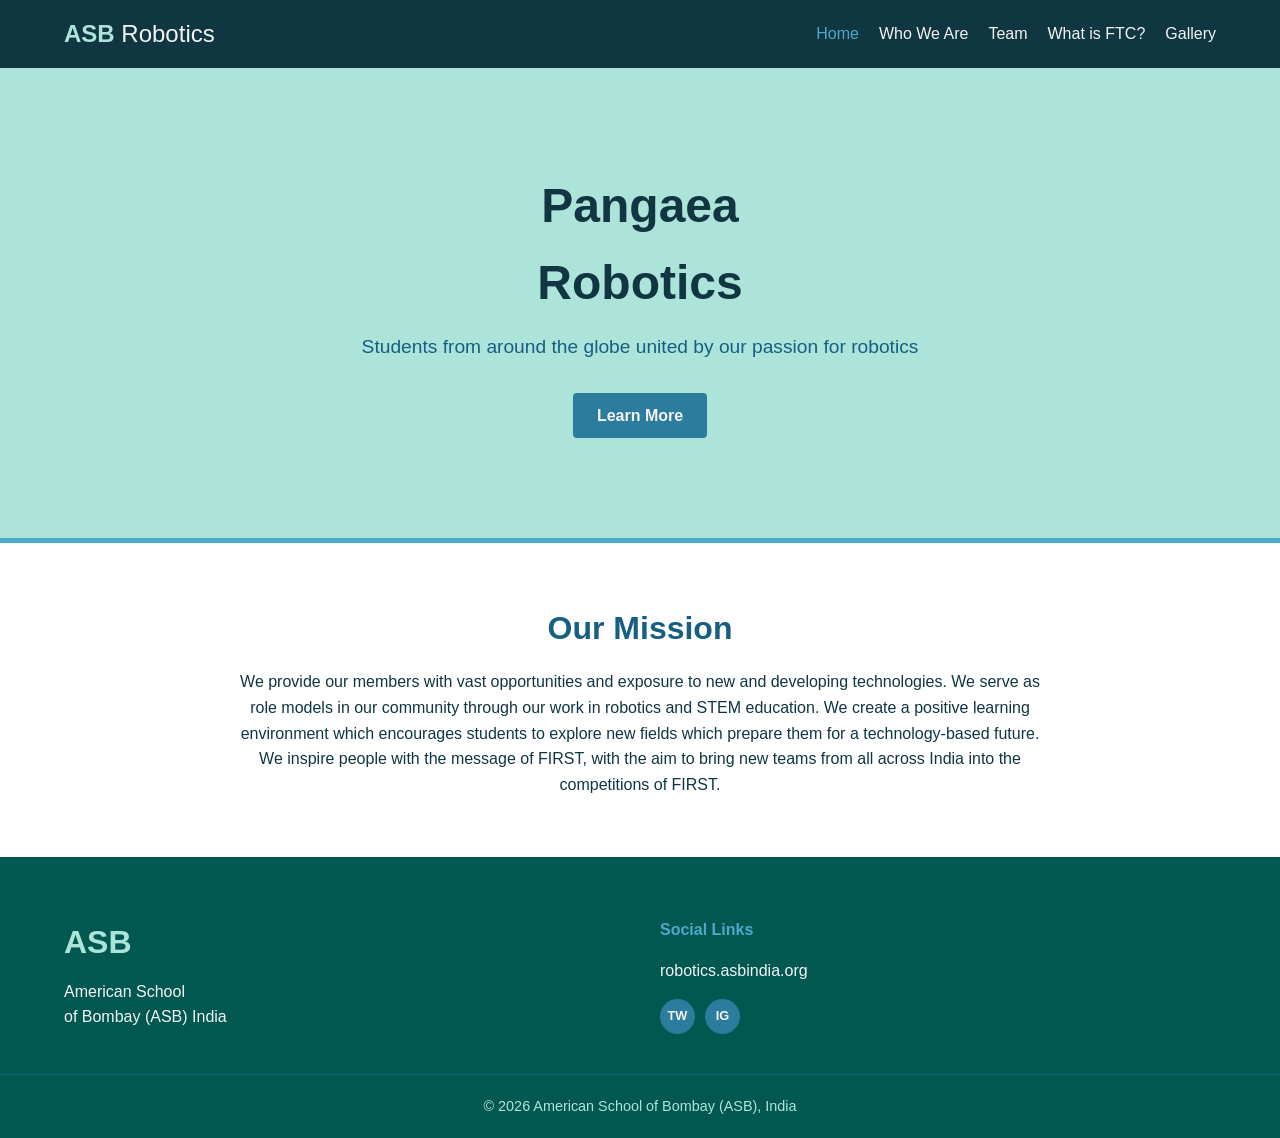
<file: index.html>
<!DOCTYPE html>
<html lang="en">
<head>
    <meta charset="UTF-8">
    <meta name="viewport" content="width=device-width, initial-scale=1.0">
    <title>ASB Robotics - Home</title>
    <link rel="stylesheet" href="style.css">
</head>
<body>

    <header class="main-header">
        <div class="container nav-container">
            <div class="logo">
                <h1>ASB <span>Robotics</span></h1>
            </div>
            <nav>
                <ul class="nav-links">
                    <li><a href="index.html" class="active">Home</a></li>
                    <li><a href="who-we-are.html">Who We Are</a></li>
                    <li><a href="team.html">Team</a></li>
                    <li><a href="what-is-ftc.html">What is FTC?</a></li>
                    <li><a href="gallery.html">Gallery</a></li>
                </ul>
            </nav>
        </div>
    </header>

    <main>
        <section class="hero-home">
            <div class="container">
                <h2>Pangaea<br>Robotics</h2>
                <p>Students from around the globe united by our passion for robotics</p>
                <a href="what-is-ftc.html" class="btn-secondary">Learn More</a>
            </div>
        </section>

        <section class="mission container">
            <h3>Our Mission</h3>
            <p>We provide our members with vast opportunities and exposure to new 
                and developing technologies. We serve as role models in our community through 
                our work in robotics and STEM education. We create a positive learning environment 
                which encourages students to explore new fields which prepare them for a technology-based future. 
                We inspire people with the message of FIRST, with the aim to bring new teams from all across
                 India into the competitions of FIRST.</p>
        </section>
<!-- 
        <section class="news container">
            <h3>Latest News / Updates</h3>
            <div class="news-grid">
                <article class="news-card">
                    <div class="placeholder-img"></div>
                    <h4>Latest News/Update 1</h4>
                    <span class="date">Nov 12, 2024</span>
                    <p>Lorem ipsum dolor sit amet, consectetur adipiscing elit.</p>
                    <a href="#" class="btn-outline">Read More</a>
                </article>
                <article class="news-card">
                    <div class="placeholder-img"></div>
                    <h4>Latest News/Update 2</h4>
                    <span class="date">Nov 15, 2024</span>
                    <p>Lorem ipsum dolor sit amet, consectetur adipiscing elit.</p>
                    <a href="#" class="btn-outline">Read More</a>
                </article>
                <article class="news-card">
                    <div class="placeholder-img"></div>
                    <h4>Latest News/Update 3</h4>
                    <span class="date">Nov 18, 2024</span>
                    <p>Lorem ipsum dolor sit amet, consectetur adipiscing elit.</p>
                    <a href="#" class="btn-outline">Read More</a>
                </article>
                <article class="news-card">
                    <div class="placeholder-img"></div>
                    <h4>Latest News/Update 4</h4>
                    <span class="date">Nov 22, 2024</span>
                    <p>Lorem ipsum dolor sit amet, consectetur adipiscing elit.</p>
                    <a href="#" class="btn-outline">Read More</a>
                </article>
                <article class="news-card">
                    <div class="placeholder-img"></div>
                    <h4>Latest News/Update 5</h4>
                    <span class="date">Nov 28, 2024</span>
                    <p>Lorem ipsum dolor sit amet, consectetur adipiscing elit.</p>
                    <a href="#" class="btn-outline">Read More</a>
                </article>
                <article class="news-card">
                    <div class="placeholder-img"></div>
                    <h4>Latest News/Update 6</h4>
                    <span class="date">Dec 02, 2024</span>
                    <p>Lorem ipsum dolor sit amet, consectetur adipiscing elit.</p>
                    <a href="#" class="btn-outline">Read More</a>
                </article>
            </div>
        </section>-->
    </main> 



    <footer class="main-footer">
        <div class="container footer-grid">
            <div class="footer-brand">
                <!-- place holder for logo -->
                <h2>ASB</h2>
                <p>American School<br>of Bombay (ASB) India</p>
            </div>
        
            <div class="footer-social">
                <h4>Social Links</h4>
                <p>robotics.asbindia.org</p>
                <div class="social-icons">
                    <span class="icon">TW</span>
                    <span class="icon">IG</span>
                </div>
            </div>
        </div>
        <div class="footer-bottom">
            <p>&copy; 2026 American School of Bombay (ASB), India</p>
        </div>
    </footer>

</body>
</html>
</file>
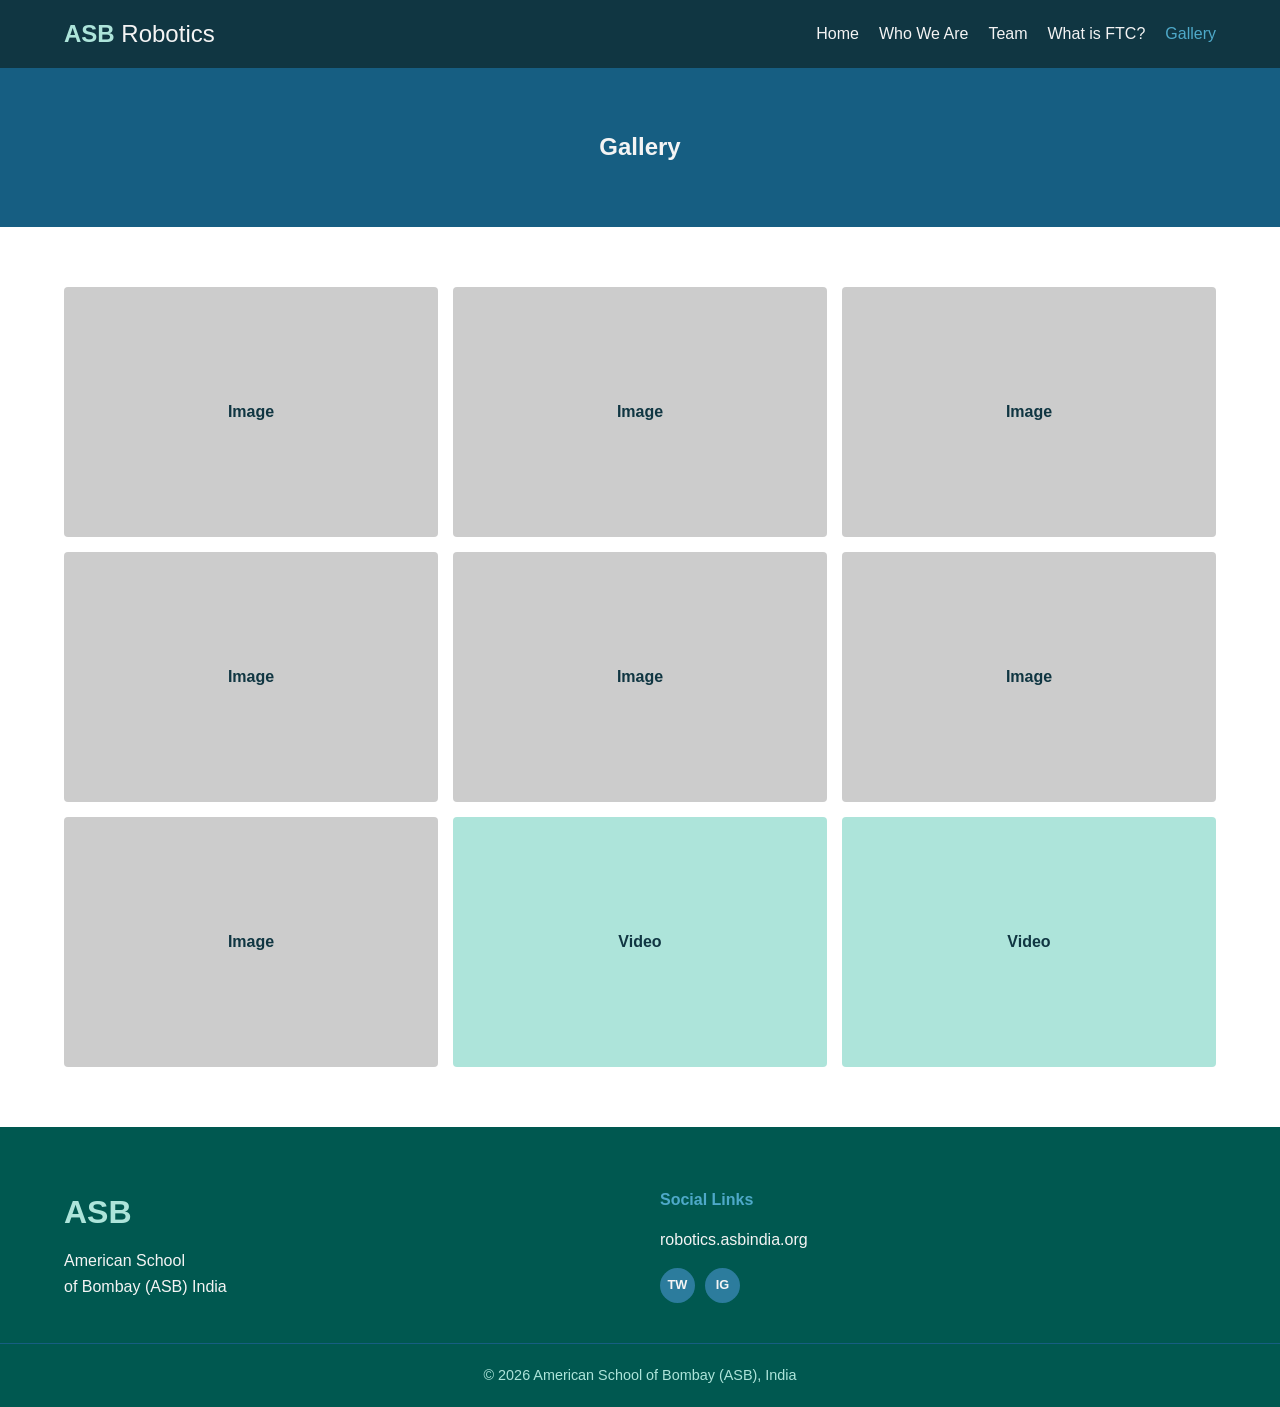
<file: gallery.html>
<!DOCTYPE html>
<html lang="en">
<head>
    <meta charset="UTF-8">
    <meta name="viewport" content="width=device-width, initial-scale=1.0">
    <title>ASB Robotics - Gallery</title>
    <link rel="stylesheet" href="style.css">
</head>
<body>

    <!-- UNIVERSAL HEADER -->
    <header class="main-header">
        <div class="container nav-container">
            <div class="logo">
                <h1>ASB <span>Robotics</span></h1>
            </div>
            <nav>
                <ul class="nav-links">
                    <li><a href="index.html">Home</a></li>
                    <li><a href="who-we-are.html">Who We Are</a></li>
                    <li><a href="team.html">Team</a></li>
                    <li><a href="what-is-ftc.html">What is FTC?</a></li>
                    <li><a href="gallery.html" class="active">Gallery</a></li>
                </ul>
            </nav>
        </div>
    </header>

    <!-- MAIN CONTENT -->
    <main>
        <section class="page-header">
            <div class="container">
                <h2>Gallery</h2>
            </div>
        </section>

        <section class="container content-section">
            <div class="gallery-grid">
                <!-- Images -->
                <div class="gallery-item">Image</div>
                <div class="gallery-item">Image</div>
                <div class="gallery-item">Image</div>
                <div class="gallery-item">Image</div>
                <div class="gallery-item">Image</div>
                <div class="gallery-item">Image</div>
                <div class="gallery-item">Image</div>
                <!-- Videos -->
                <div class="gallery-item video">Video</div>
                <div class="gallery-item video">Video</div>
            </div>
        </section>
    </main>

    
    <footer class="main-footer">
        <div class="container footer-grid">
            <div class="footer-brand">
                <!-- place holder for logo -->
                <h2>ASB</h2>
                <p>American School<br>of Bombay (ASB) India</p>
            </div>
        
            <div class="footer-social">
                <h4>Social Links</h4>
                <p>robotics.asbindia.org</p>
                <div class="social-icons">
                    <span class="icon">TW</span>
                    <span class="icon">IG</span>
                </div>
            </div>
        </div>
        <div class="footer-bottom">
            <p>&copy; 2026 American School of Bombay (ASB), India</p>
        </div>
    </footer>

</body>
</html>
</file>
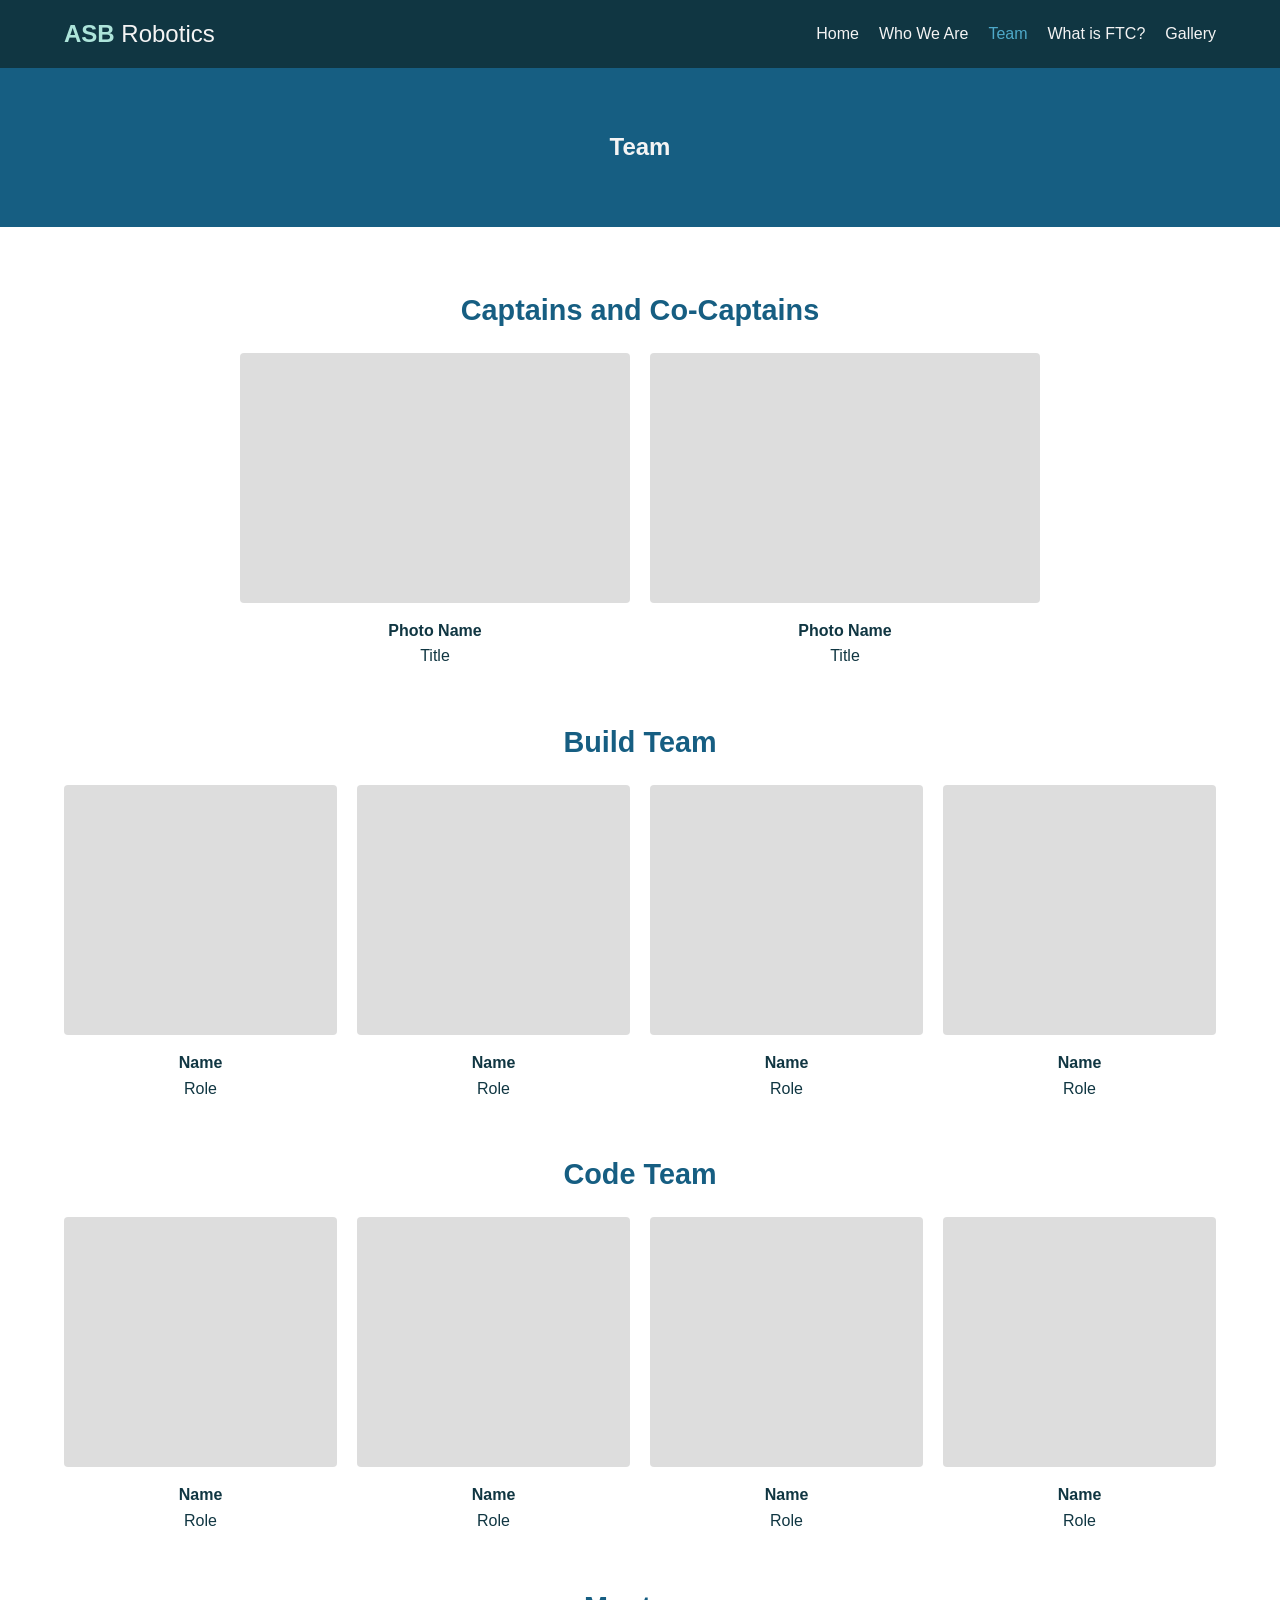
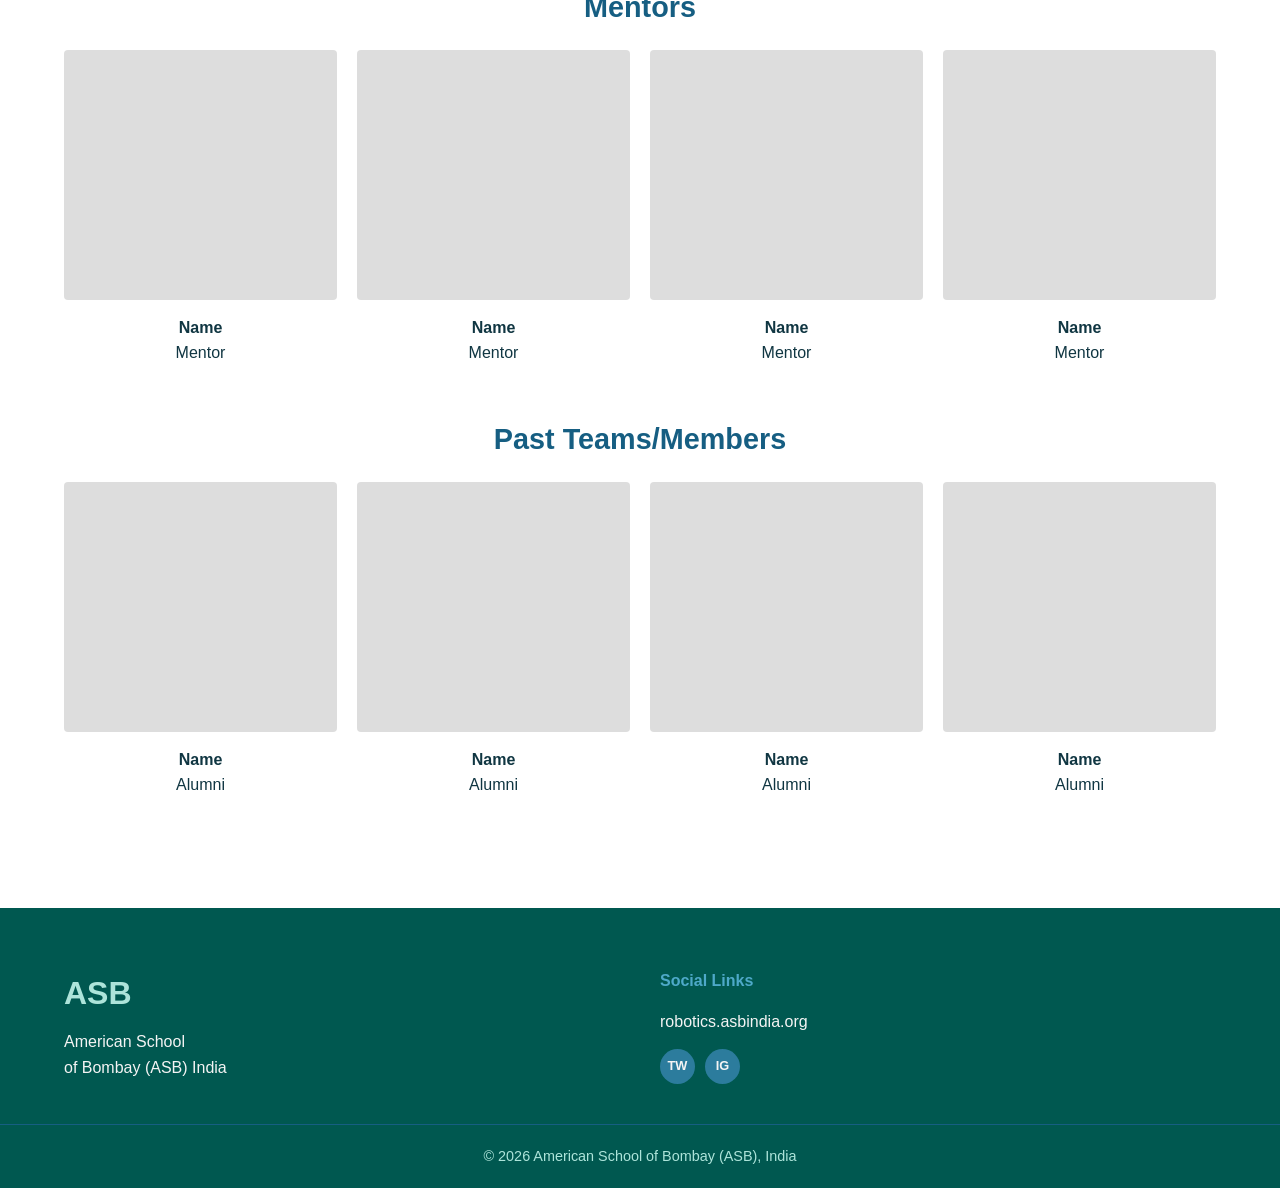
<file: team.html>
<!DOCTYPE html>
<html lang="en">
<head>
    <meta charset="UTF-8">
    <meta name="viewport" content="width=device-width, initial-scale=1.0">
    <title>ASB Robotics - Team</title>
    <link rel="stylesheet" href="style.css">
</head>
<body>

    <!-- UNIVERSAL HEADER -->
    <header class="main-header">
        <div class="container nav-container">
            <div class="logo">
                <h1>ASB <span>Robotics</span></h1>
            </div>
            <nav>
                <ul class="nav-links">
                    <li><a href="index.html">Home</a></li>
                    <li><a href="who-we-are.html">Who We Are</a></li>
                    <li><a href="team.html" class="active">Team</a></li>
                    <li><a href="what-is-ftc.html">What is FTC?</a></li>
                    <li><a href="gallery.html">Gallery</a></li>
                </ul>
            </nav>
        </div>
    </header>

    <!-- MAIN CONTENT -->
    <main>
        <section class="page-header">
            <div class="container">
                <h2>Team</h2>
            </div>
        </section>

        <section class="container content-section text-center">
            <!-- Captains -->
            <h3>Captains and Co-Captains</h3>
            <div class="team-grid grid-2">
                <div class="team-member"><div class="photo"></div><p><strong>Photo Name</strong><br>Title</p></div>
                <div class="team-member"><div class="photo"></div><p><strong>Photo Name</strong><br>Title</p></div>
            </div>

            <!-- Build Team -->
            <h3 style="margin-top: 40px;">Build Team</h3>
            <div class="team-grid grid-4">
                <div class="team-member"><div class="photo"></div><p><strong>Name</strong><br>Role</p></div>
                <div class="team-member"><div class="photo"></div><p><strong>Name</strong><br>Role</p></div>
                <div class="team-member"><div class="photo"></div><p><strong>Name</strong><br>Role</p></div>
                <div class="team-member"><div class="photo"></div><p><strong>Name</strong><br>Role</p></div>
            </div>

            <!-- Code Team -->
            <h3 style="margin-top: 40px;">Code Team</h3>
            <div class="team-grid grid-4">
                <div class="team-member"><div class="photo"></div><p><strong>Name</strong><br>Role</p></div>
                <div class="team-member"><div class="photo"></div><p><strong>Name</strong><br>Role</p></div>
                <div class="team-member"><div class="photo"></div><p><strong>Name</strong><br>Role</p></div>
                <div class="team-member"><div class="photo"></div><p><strong>Name</strong><br>Role</p></div>
            </div>

            <!-- Mentors (Second to last) -->
            <h3 style="margin-top: 40px;">Mentors</h3>
            <div class="team-grid grid-4">
                <div class="team-member"><div class="photo"></div><p><strong>Name</strong><br>Mentor</p></div>
                <div class="team-member"><div class="photo"></div><p><strong>Name</strong><br>Mentor</p></div>
                <div class="team-member"><div class="photo"></div><p><strong>Name</strong><br>Mentor</p></div>
                <div class="team-member"><div class="photo"></div><p><strong>Name</strong><br>Mentor</p></div>
            </div>

            <!-- Past Teams -->
            <h3 style="margin-top: 40px;">Past Teams/Members</h3>
            <div class="team-grid grid-4">
                <div class="team-member"><div class="photo"></div><p><strong>Name</strong><br>Alumni</p></div>
                <div class="team-member"><div class="photo"></div><p><strong>Name</strong><br>Alumni</p></div>
                <div class="team-member"><div class="photo"></div><p><strong>Name</strong><br>Alumni</p></div>
                <div class="team-member"><div class="photo"></div><p><strong>Name</strong><br>Alumni</p></div>
            </div>
        </section>
    </main>

   
    <footer class="main-footer">
        <div class="container footer-grid">
            <div class="footer-brand">
                <!-- place holder for logo -->
                <h2>ASB</h2>
                <p>American School<br>of Bombay (ASB) India</p>
            </div>
        
            <div class="footer-social">
                <h4>Social Links</h4>
                <p>robotics.asbindia.org</p>
                <div class="social-icons">
                    <span class="icon">TW</span>
                    <span class="icon">IG</span>
                </div>
            </div>
        </div>
        <div class="footer-bottom">
            <p>&copy; 2026 American School of Bombay (ASB), India</p>
        </div>
    </footer>

</body>
</html>
</file>
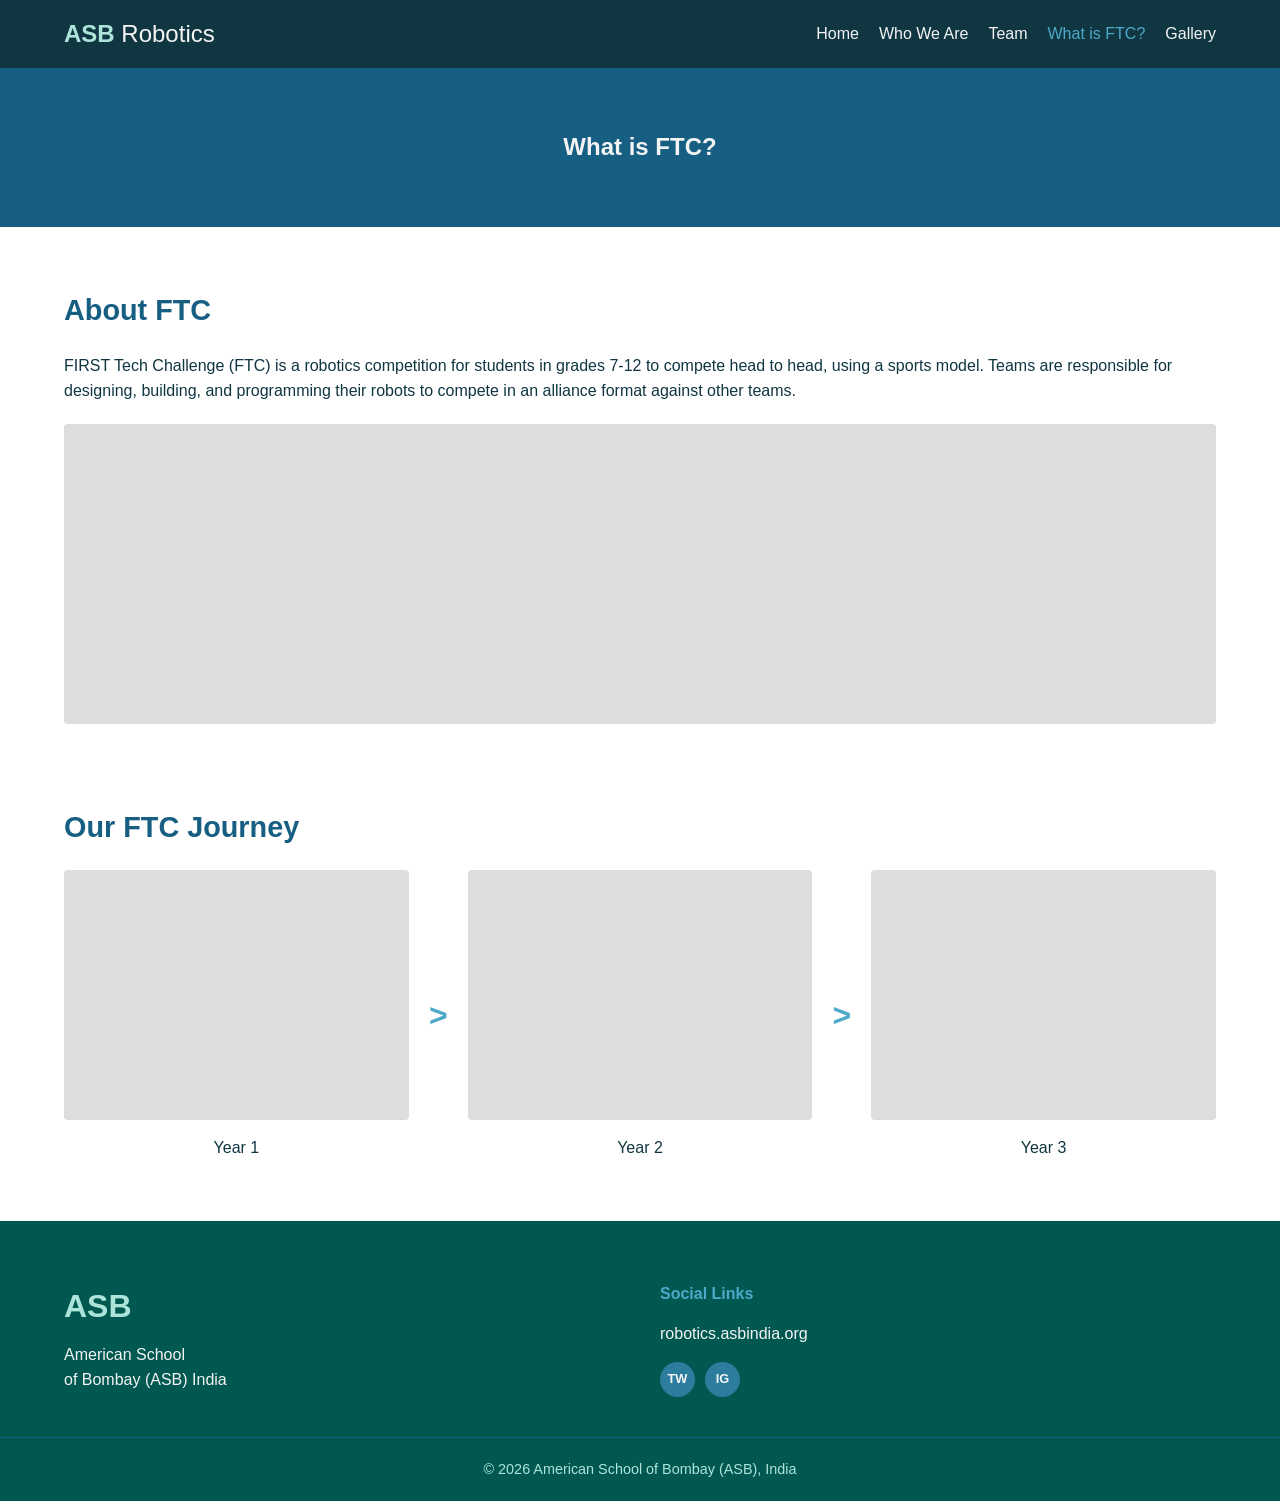
<file: what-is-ftc.html>
<!DOCTYPE html>
<html lang="en">
<head>
    <meta charset="UTF-8">
    <meta name="viewport" content="width=device-width, initial-scale=1.0">
    <title>ASB Robotics - What is FTC?</title>
    <link rel="stylesheet" href="style.css">
</head>
<body>

    <!-- UNIVERSAL HEADER -->
    <header class="main-header">
        <div class="container nav-container">
            <div class="logo">
                <h1>ASB <span>Robotics</span></h1>
            </div>
            <nav>
                <ul class="nav-links">
                    <li><a href="index.html">Home</a></li>
                    <li><a href="who-we-are.html">Who We Are</a></li>
                    <li><a href="team.html">Team</a></li>
                    <li><a href="what-is-ftc.html" class="active">What is FTC?</a></li>
                    <li><a href="gallery.html">Gallery</a></li>
                </ul>
            </nav>
        </div>
    </header>

    <!-- MAIN CONTENT -->
    <main>
        <section class="page-header">
            <div class="container">
                <h2>What is FTC?</h2>
            </div>
        </section>

        <section class="container content-section">
            <h3>About FTC</h3>
            <p>FIRST Tech Challenge (FTC) is a robotics competition for students in grades 7-12 to compete head to head, using a sports model. Teams are responsible for designing, building, and programming their robots to compete in an alliance format against other teams.</p>
            <div class="placeholder-img-large" style="margin-top: 20px;"></div>
        </section>

        <section class="container content-section">
            <h3>Our FTC Journey</h3>
            <div class="journey-grid">
                <div class="journey-card"><div class="photo"></div><p class="text-center">Year 1</p></div>
                <div class="journey-arrow">></div>
                <div class="journey-card"><div class="photo"></div><p class="text-center">Year 2</p></div>
                <div class="journey-arrow">></div>
                <div class="journey-card"><div class="photo"></div><p class="text-center">Year 3</p></div>
            </div>
        </section>
    </main>

  
    <footer class="main-footer">
        <div class="container footer-grid">
            <div class="footer-brand">
                <!-- place holder for logo -->
                <h2>ASB</h2>
                <p>American School<br>of Bombay (ASB) India</p>
            </div>
        
            <div class="footer-social">
                <h4>Social Links</h4>
                <p>robotics.asbindia.org</p>
                <div class="social-icons">
                    <span class="icon">TW</span>
                    <span class="icon">IG</span>
                </div>
            </div>
        </div>
        <div class="footer-bottom">
            <p>&copy; 2026 American School of Bombay (ASB), India</p>
        </div>
    </footer>

</body>
</html>
</file>
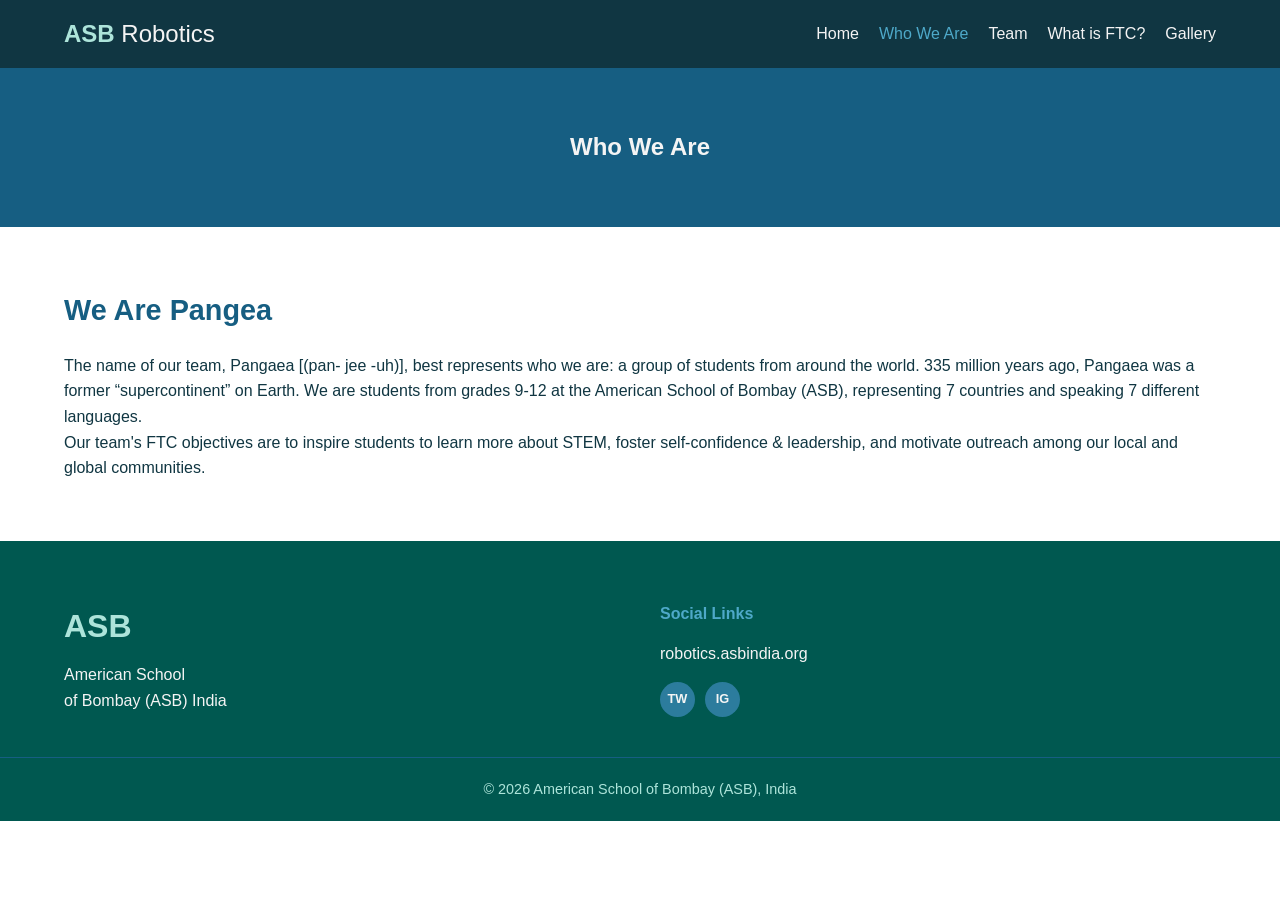
<file: who-we-are.html>
<!DOCTYPE html>
<html lang="en">
<head>
    <meta charset="UTF-8">
    <meta name="viewport" content="width=device-width, initial-scale=1.0">
    <title>ASB Robotics - Who We Are</title>
    <link rel="stylesheet" href="style.css">
</head>
<body>

    <!-- UNIVERSAL HEADER -->
    <header class="main-header">
        <div class="container nav-container">
            <div class="logo">
                <h1>ASB <span>Robotics</span></h1>
            </div>
            <nav>
                <ul class="nav-links">
                    <li><a href="index.html">Home</a></li>
                    <li><a href="who-we-are.html" class="active">Who We Are</a></li>
                    <li><a href="team.html">Team</a></li>
                    <li><a href="what-is-ftc.html">What is FTC?</a></li>
                    <li><a href="gallery.html">Gallery</a></li>
                </ul>
            </nav>
        </div>
    </header>

    <!-- MAIN CONTENT -->
    <main>
        <section class="page-header">
            <div class="container">
                <h2>Who We Are</h2>
            </div>
        </section>

        <section class="container content-section">
            <h3>We Are Pangea</h3>
            <p>The name of our team, Pangaea [(pan- jee -uh)], best represents who we are: 
                a group of students from around the world. 
                335 million years ago, Pangaea was a former “supercontinent” on Earth.
                 We are students from grades 9-12 at the American School of Bombay (ASB),  
                representing 7 countries and speaking 7 different languages.</p>
        <p>     
        <p>Our team's FTC objectives are to inspire students to learn more about STEM, 
            foster self-confidence & leadership, and motivate outreach among our local and global communities.</p>
            
        </section>

        <!-- <section class="container content-section">
            <h3 class="text-center">Values</h3>
            <div class="values-grid">
                <div class="value-item text-center">
                    <div class="icon-circle">M</div>
                    <h4>Mission</h4>
                    <p>Lorem ipsum dolor sit amet, consectetur adipiscing elit.</p>
                </div>
                <div class="value-item text-center">
                    <div class="icon-circle">V</div>
                    <h4>Mission & Vision</h4>
                    <p>Lorem ipsum dolor sit amet, consectetur adipiscing elit.</p>
                </div>
                <div class="value-item text-center">
                    <div class="icon-circle">Va</div>
                    <h4>Values</h4>
                    <p>Lorem ipsum dolor sit amet, consectetur adipiscing elit.</p>
                </div>
            </div>
        </section> -->
    </main>

    <footer class="main-footer">
        <div class="container footer-grid">
            <div class="footer-brand">
                <!-- place holder for logo -->
                <h2>ASB</h2>
                <p>American School<br>of Bombay (ASB) India</p>
            </div>
        
            <div class="footer-social">
                <h4>Social Links</h4>
                <p>robotics.asbindia.org</p>
                <div class="social-icons">
                    <span class="icon">TW</span>
                    <span class="icon">IG</span>
                </div>
            </div>
        </div>
        <div class="footer-bottom">
            <p>&copy; 2026 American School of Bombay (ASB), India</p>
        </div>
    </footer>

</body>
</html>
</file>
<file: style.css>
/* =========================================
   ASB ROBOTICS - UNIFIED STYLESHEET
   ========================================= */

/* --- COLOR PALETTE & VARIABLES --- */
:root {
    --color-light-mint: #ade4da;
    --color-sky-blue: #4ea9c9;
    --color-med-blue: #2c7c9d;
    --color-dark-blue: #165e82;
    --color-dark-teal: #005850;
    --color-darkest: #103642;
    
    --text-light: #f4f4f4;
    --bg-light: #ffffff;
}

/* --- RESET & GLOBAL STYLES --- */
* {
    margin: 0;
    padding: 0;
    box-sizing: border-box;
    font-family: 'Segoe UI', Tahoma, Geneva, Verdana, sans-serif;
}

body {
    background-color: var(--bg-light);
    color: var(--color-darkest);
    line-height: 1.6;
}

a {
    text-decoration: none;
    color: inherit;
}

ul {
    list-style: none;
}

.container {
    width: 90%;
    max-width: 1200px;
    margin: 0 auto;
}

/* --- BUTTONS --- */
.btn-primary, .btn-secondary, .btn-outline {
    display: inline-block;
    padding: 10px 24px;
    border-radius: 4px;
    font-weight: bold;
    transition: background-color 0.3s ease, color 0.3s ease;
}

.btn-primary { background-color: var(--color-dark-teal); color: var(--text-light); }
.btn-primary:hover { background-color: var(--color-dark-blue); }

.btn-secondary { background-color: var(--color-med-blue); color: var(--text-light); }
.btn-secondary:hover { background-color: var(--color-sky-blue); color: var(--color-darkest); }

.btn-outline {
    background-color: transparent;
    border: 2px solid var(--color-dark-blue);
    color: var(--color-dark-blue);
    padding: 8px 16px;
    font-size: 0.9rem;
}
.btn-outline:hover { background-color: var(--color-dark-blue); color: var(--text-light); }

/* --- HEADER / NAVIGATION --- */
.main-header {
    background-color: var(--color-darkest);
    color: var(--text-light);
    padding: 15px 0;
    position: sticky;
    top: 0;
    z-index: 100;
}

.nav-container {
    display: flex;
    justify-content: space-between;
    align-items: center;
}

.logo h1 { font-size: 1.5rem; color: var(--color-light-mint); }
.logo span { color: var(--text-light); font-weight: 300; }

.nav-links { display: flex; gap: 20px; }
.nav-links a { font-weight: 500; transition: color 0.3s ease; }
.nav-links a:hover, .nav-links a.active { color: var(--color-sky-blue); }

/* --- HOMEPAGE SPECIFIC --- */
.hero-home {
    background-color: var(--color-light-mint);
    padding: 100px 0;
    text-align: center;
    border-bottom: 5px solid var(--color-sky-blue);
}

.hero-home h2 { font-size: 3rem; color: var(--color-darkest); margin-bottom: 10px; }
.hero-home p { font-size: 1.2rem; color: var(--color-dark-blue); margin-bottom: 30px; }

.mission { text-align: center; padding: 60px 0; max-width: 800px; }
.mission h3 { font-size: 2rem; color: var(--color-dark-blue); margin-bottom: 15px; }

.news { padding: 40px 0 80px; }
.news h3 { font-size: 2rem; color: var(--color-dark-blue); margin-bottom: 30px; text-align: center; }
.news-grid { display: grid; grid-template-columns: repeat(auto-fit, minmax(300px, 1fr)); gap: 30px; }

.news-card {
    background: var(--bg-light);
    border: 1px solid #ddd;
    border-radius: 8px;
    padding: 20px;
    box-shadow: 0 4px 6px rgba(0,0,0,0.05);
    transition: transform 0.3s ease;
}
.news-card:hover { transform: translateY(-5px); border-color: var(--color-sky-blue); }

.placeholder-img {
    background-color: #eee;
    height: 150px;
    border-radius: 4px;
    margin-bottom: 15px;
}
.news-card h4 { color: var(--color-darkest); margin-bottom: 5px; }
.date { display: block; font-size: 0.85rem; color: var(--color-med-blue); margin-bottom: 10px; }

/* --- INTERNAL PAGES (Who We Are, Team, FTC, Gallery) --- */
.page-header { background-color: var(--color-dark-blue); color: var(--text-light); padding: 60px 0; text-align: center; margin-bottom: 40px; }
.content-section { padding: 20px 0 60px; }
.content-section h3 { color: var(--color-dark-blue); margin-bottom: 20px; font-size: 1.8rem; }
.text-center { text-align: center; }

/* Values Grid */
.values-grid { display: grid; grid-template-columns: repeat(auto-fit, minmax(250px, 1fr)); gap: 30px; margin-top: 30px; }
.icon-circle {
    width: 80px; height: 80px; background-color: var(--color-sky-blue); color: white;
    border-radius: 50%; display: flex; align-items: center; justify-content: center;
    margin: 0 auto 15px; font-size: 2rem; font-weight: bold;
}

/* Team Grid */
.team-grid { display: grid; gap: 20px; margin-bottom: 50px; justify-content: center; }
.grid-2 { grid-template-columns: repeat(auto-fit, minmax(300px, 1fr)); max-width: 800px; margin-left: auto; margin-right: auto; }
.grid-4 { grid-template-columns: repeat(auto-fit, minmax(200px, 1fr)); }
.photo { background-color: #ddd; height: 250px; margin-bottom: 15px; border-radius: 4px; }

/* Journey Grid */
.journey-grid { display: flex; align-items: center; justify-content: space-between; gap: 20px; flex-wrap: wrap; }
.journey-card { flex: 1; min-width: 200px; }
.journey-arrow { font-size: 2rem; color: var(--color-sky-blue); font-weight: bold; }
.placeholder-img-large { background-color: #ddd; height: 300px; width: 100%; border-radius: 4px; }

/* Gallery Grid */
.gallery-grid { display: grid; grid-template-columns: repeat(auto-fit, minmax(300px, 1fr)); gap: 15px; }
.gallery-item { background-color: #ccc; height: 250px; display: flex; align-items: center; justify-content: center; font-weight: bold; color: var(--color-darkest); border-radius: 4px; }
.gallery-item.video { background-color: var(--color-light-mint); }

/* --- FOOTER --- */
.main-footer { background-color: var(--color-dark-teal); color: var(--text-light); padding: 60px 0 20px; }
.footer-grid { display: grid; grid-template-columns: repeat(auto-fit, minmax(200px, 1fr)); gap: 40px; margin-bottom: 40px; }
.footer-brand h2 { font-size: 2rem; color: var(--color-light-mint); margin-bottom: 10px; }
.footer-links h4, .footer-contact h4, .footer-social h4 { color: var(--color-sky-blue); margin-bottom: 15px; }
.footer-links li, .footer-contact li { margin-bottom: 10px; }
.footer-links a:hover, .footer-contact a:hover { color: var(--color-light-mint); text-decoration: underline; }
.social-icons { display: flex; gap: 10px; margin-top: 15px; }
.icon {
    display: inline-flex; justify-content: center; align-items: center;
    width: 35px; height: 35px; background-color: var(--color-med-blue); border-radius: 50%;
    font-size: 0.8rem; font-weight: bold; cursor: pointer;
}
.icon:hover { background-color: var(--color-sky-blue); }
.footer-bottom { text-align: center; padding-top: 20px; border-top: 1px solid var(--color-dark-blue); font-size: 0.9rem; color: var(--color-light-mint); }
</file>
